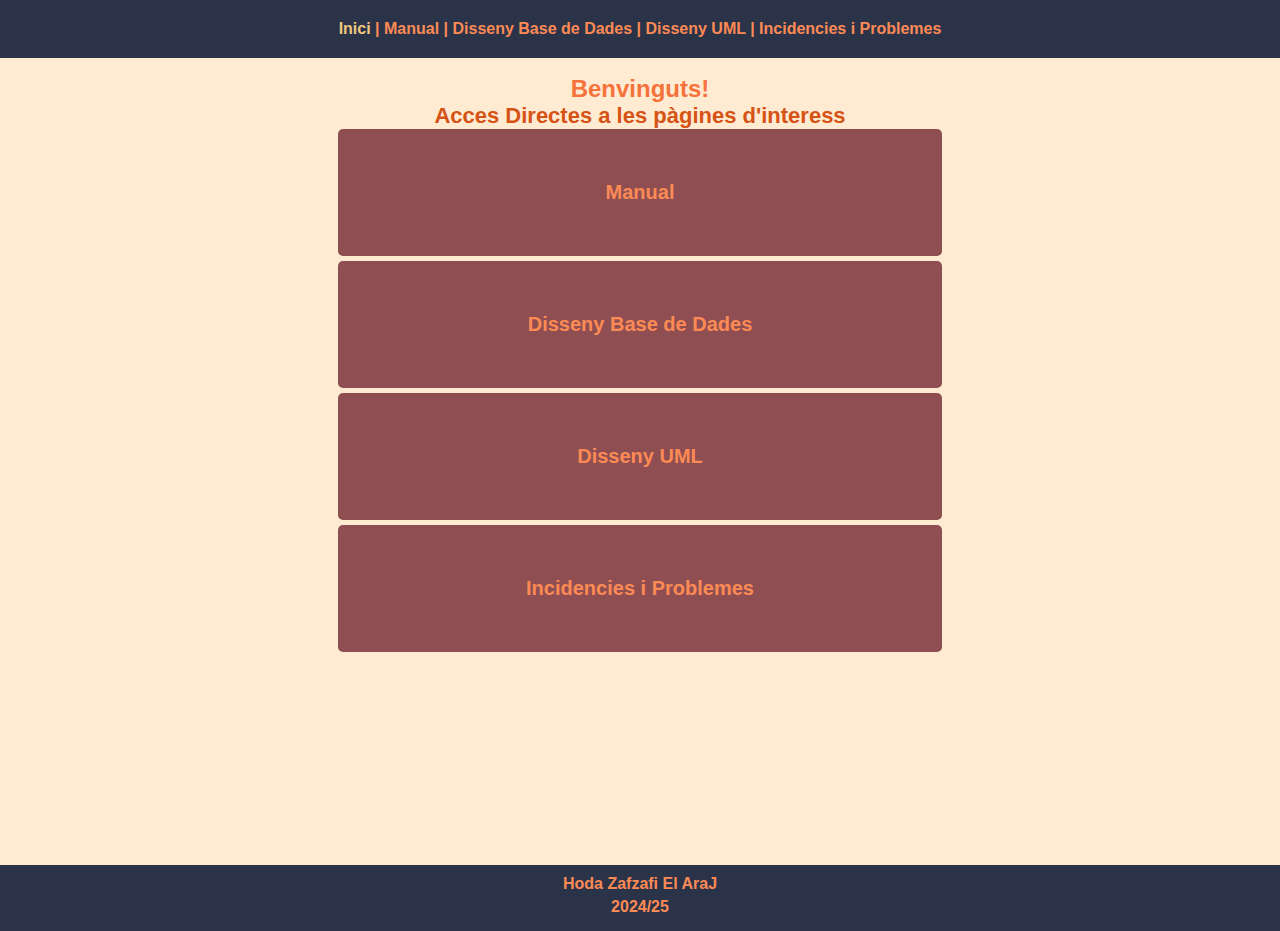
<file: index.html>
<!DOCTYPE html>
<html lang="ca">

<head>
    <link rel="stylesheet" href="estil.css">
    <title>Inici</title>
    <style>
        div.index {
            border-radius: 5px;
            border: 2px solid transparent;
            width: 500px;
            background-color: #8F4E51;
            margin-bottom: 5px;
            padding: 50px;
            text-align: center;
            margin-left: auto;
            margin-right: auto;
            animation: down 1s forwards;
        }

        @keyframes down {
            from {
                transform: scale(1.05);
            }

            to {
                transform: scale(1);
            }
        }

        div.index:hover {
            animation: up 1s forwards;
        }

        @keyframes up {
            from {
                transform: scale(1);
            }

            to {
                transform: scale(1.05);
            }
        }

        a.index:link,
        a.index:visited,
        a.index:active {
            /*Text*/
            font-size: 20px;
            text-decoration: none;
            color: #fc8a55;
            font-weight: bold;
        }
        main{
            height: 85.6vh;
        }
    </style>

</head>

<body>
    <header class="menu">
        <nav>
            <a href="index.html" class="menu" style="color: #f0c87f;">Inici</a>
            <a href="manual.html" class="menu"> | Manual | </a>
            <a href="dissenyBase.html" class="menu">Disseny Base de Dades | </a>
            <a href="uml.html" class="menu">Disseny UML | </a>
            <a href="incedencies.html" class="menu">Incidencies i Problemes</a>
        </nav>
    </header>

    <main>
        <h1 style="text-align: center;">Benvinguts!</h1>
        <article id="indexArt">
            <header>
                <h2 style="text-align: center;">Acces Directes a les pàgines d'interess</h2>
            </header>

            <div class="index">
                <a href="manual.html" class="index">Manual</a>
            </div>

            <div class="index">
                <a href="dissenyBase.html" class="index">Disseny Base de Dades</a>
            </div>

            <div class="index">
                <a href="uml.html" class="index">Disseny UML</a>
            </div>

            <div class="index">
                <a href="incedencies.html" class="index">Incidencies i Problemes</a>
            </div>
        </article>
    </main>

    <footer class="footerFinal">
        <p>Hoda Zafzafi El AraJ</p>
        <p>2024/25</p>
    </footer>
</body>

</html>
</file>
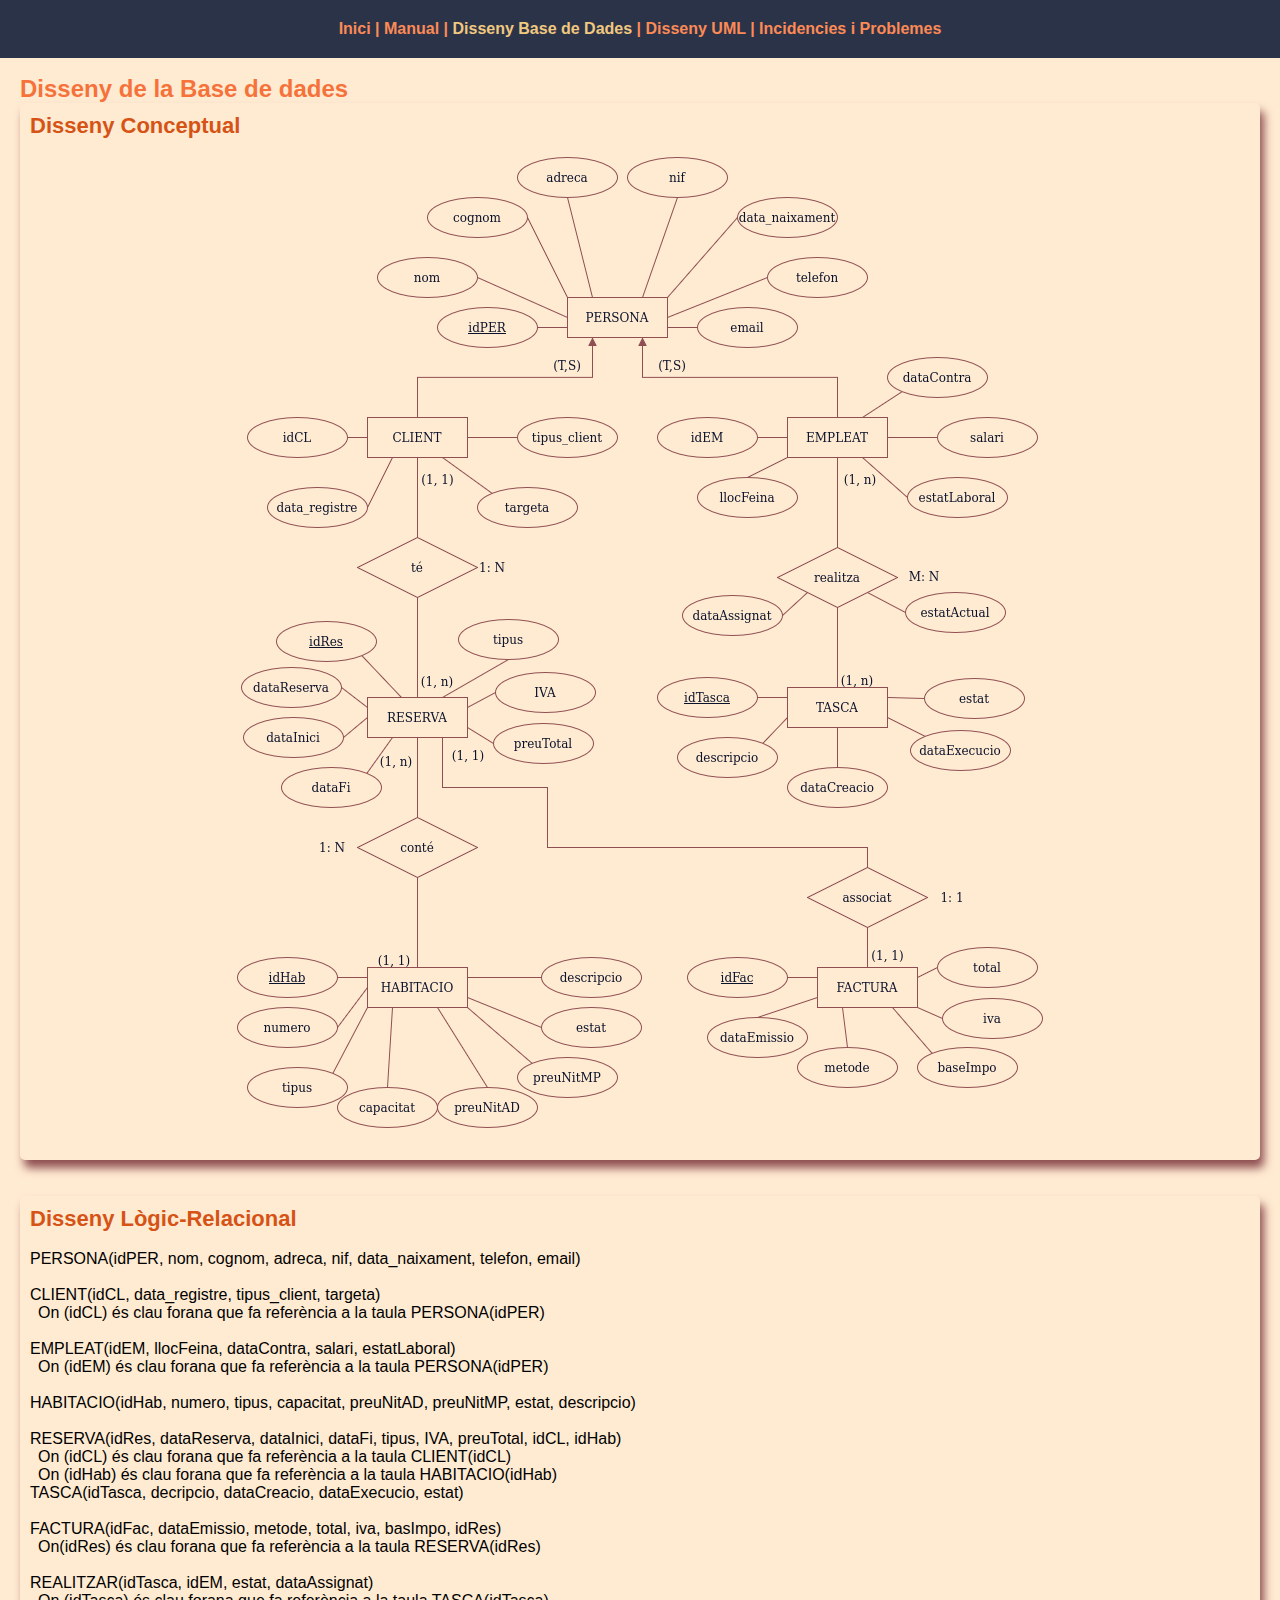
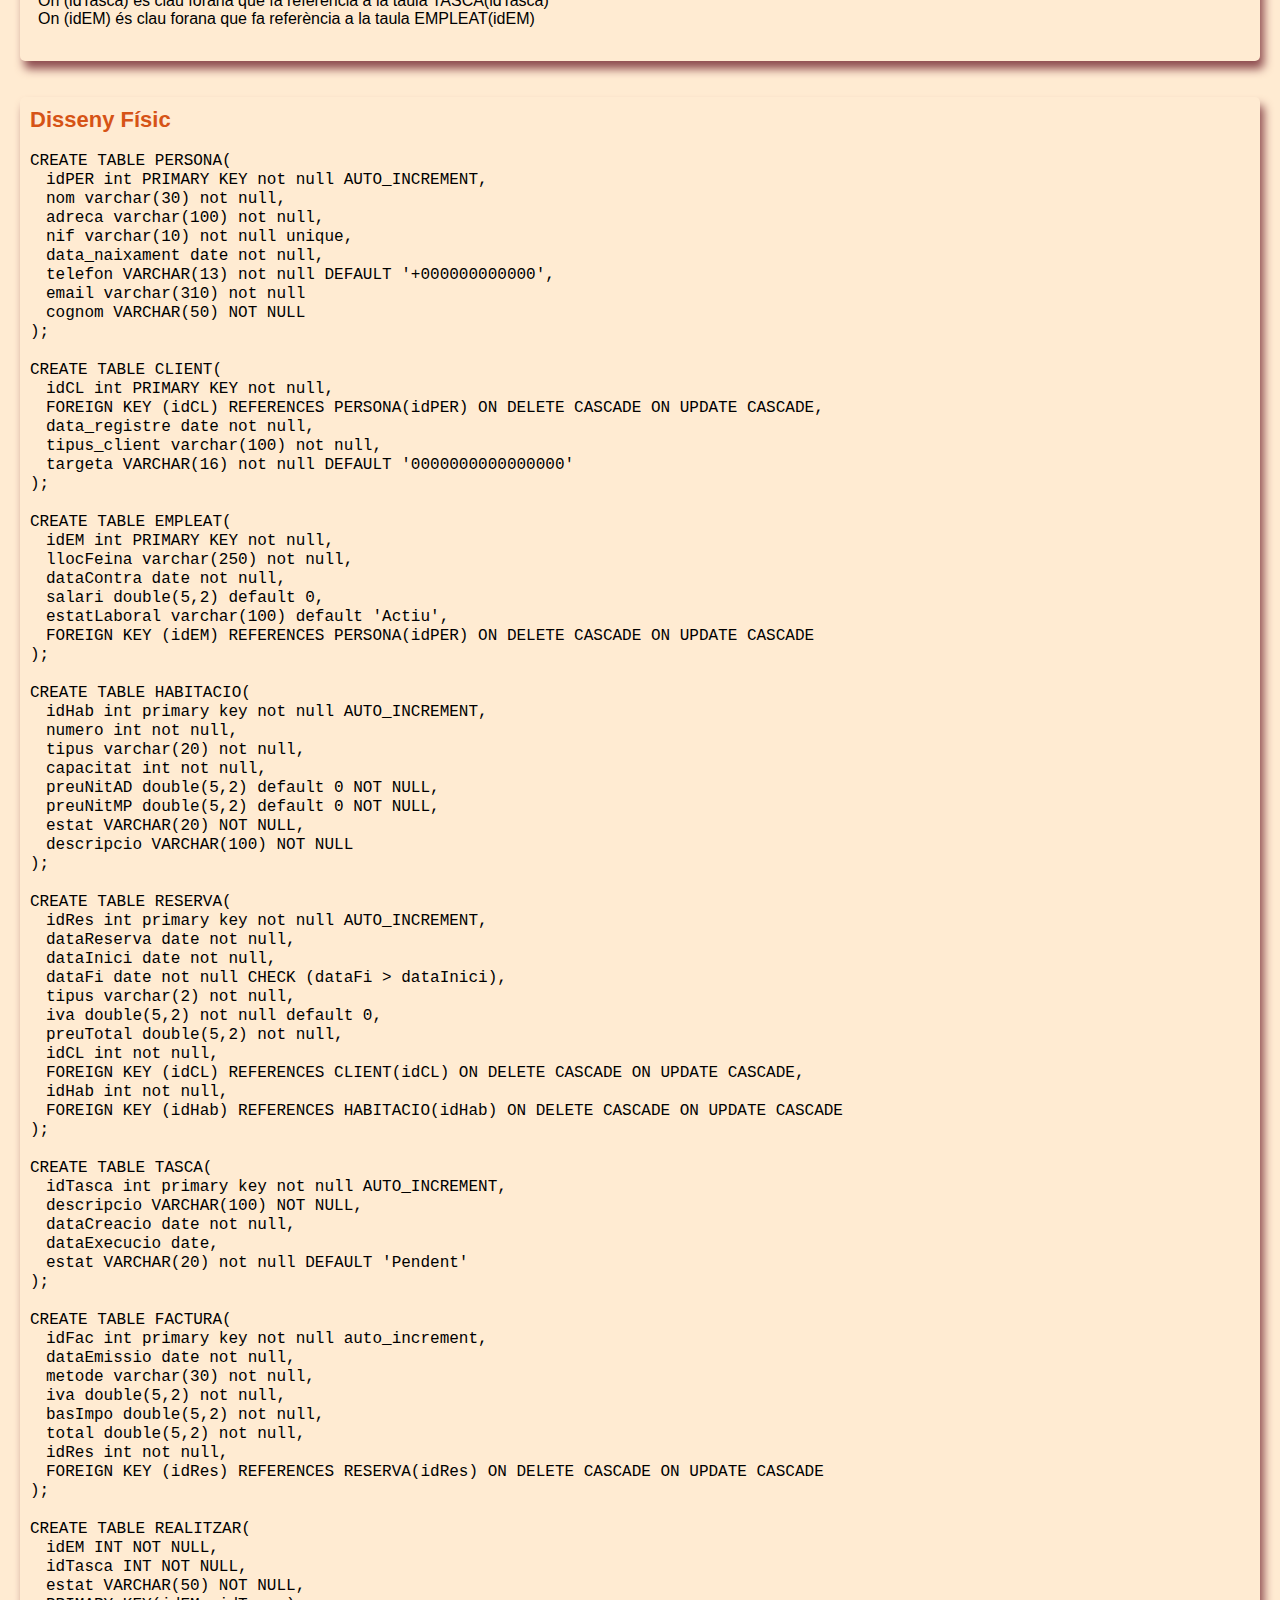
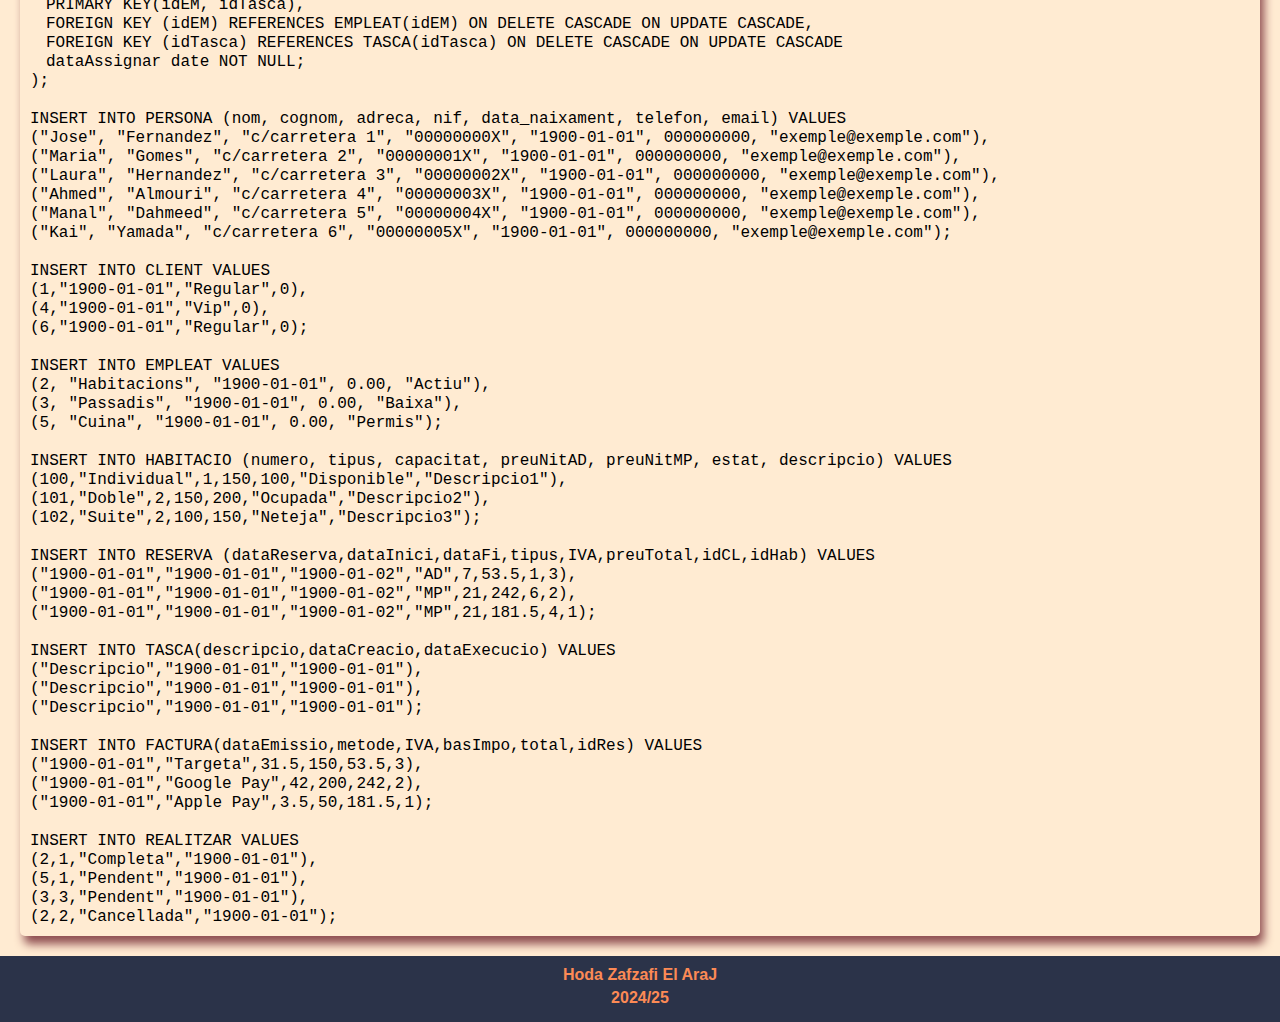
<file: dissenyBase.html>
<!DOCTYPE html>
<html lang="ca">

<head>
    <link rel="stylesheet" href="estil.css">
    <title>Disseny base de dades</title>
</head>

<body>
    <header class="menu">
        <nav>
            <a href="index.html" class="menu">Inici | </a>
            <a href="manual.html" class="menu">Manual | </a>
            <a href="dissenyBase.html" class="menu" style="color: #f0c87f;">Disseny Base de Dades</a>
            <a href="uml.html" class="menu"> | Disseny UML | </a>
            <a href="incedencies.html" class="menu">Incidencies i Problemes</a>
        </nav>
    </header>

    <main>
        <section>
            <header>
                <h1>Disseny de la Base de dades</h1>
            </header>
            <nav>
            </nav>
            <article>
                <header>
                    <h2>Disseny Conceptual</h2>
                </header><br>
                <figure style="text-align: center;">
                    <img src="OBJ/IMG/DC.png" alt="Disseny conceptual" height="971" width="806">
                </figure><br>
            </article><br><br>
            <article>
                <header>
                    <h2>Disseny Lògic-Relacional</h2>
                </header><br>
                <p>
                    PERSONA(idPER, nom, cognom, adreca, nif, data_naixament, telefon, email)<br><br>
                    CLIENT(idCL, data_registre, tipus_client, targeta)<br>
                    &ensp;On (idCL) és clau forana que fa referència a la taula PERSONA(idPER)<br><br>
                    EMPLEAT(idEM, llocFeina, dataContra, salari, estatLaboral)<br>
                    &ensp;On (idEM) és clau forana que fa referència a la taula PERSONA(idPER)<br><br>
                    HABITACIO(idHab, numero, tipus, capacitat, preuNitAD, preuNitMP, estat, descripcio)<br><br>
                    RESERVA(idRes, dataReserva, dataInici, dataFi, tipus, IVA, preuTotal, idCL, idHab)<br>
                    &ensp;On (idCL) és clau forana que fa referència a la taula CLIENT(idCL)<br>
                    &ensp;On (idHab) és clau forana que fa referència a la taula HABITACIO(idHab)<br>
                    TASCA(idTasca, decripcio, dataCreacio, dataExecucio, estat)<br><br>
                    FACTURA(idFac, dataEmissio, metode, total, iva, basImpo, idRes)<br>
                    &ensp;On(idRes) és clau forana que fa referència a la taula RESERVA(idRes)<br><br>
                    REALITZAR(idTasca, idEM, estat, dataAssignat)<br>
                    &ensp;On (idTasca) és clau forana que fa referència a la taula TASCA(idTasca)<br>
                    &ensp;On (idEM) és clau forana que fa referència a la taula EMPLEAT(idEM)
                </p><br>
            </article><br><br>
            <article>
                <header>
                    <h2>Disseny Físic</h2>
                </header><br>
                <code>
                    CREATE TABLE PERSONA(<br>
	                &emsp;idPER int PRIMARY KEY not null AUTO_INCREMENT,<br>
	                &emsp;nom varchar(30) not null,<br>
	                &emsp;adreca varchar(100) not null,<br>
	                &emsp;nif varchar(10) not null unique,<br>
	                &emsp;data_naixament date not null,<br>
	                &emsp;telefon VARCHAR(13) not null DEFAULT '+000000000000',<br>
	                &emsp;email varchar(310) not null<br>
                    &emsp;cognom VARCHAR(50) NOT NULL<br>
                    );<br><br>
                    CREATE TABLE CLIENT(<br>
	                &emsp;idCL int PRIMARY KEY not null,<br>
	                &emsp;FOREIGN KEY (idCL) REFERENCES PERSONA(idPER) ON DELETE CASCADE ON UPDATE CASCADE,<br>
                    &emsp;data_registre date not null,<br>
	                &emsp;tipus_client varchar(100) not null,<br>
	                &emsp;targeta VARCHAR(16) not null DEFAULT '0000000000000000'<br>
                    );<br><br>
                    CREATE TABLE EMPLEAT(<br>
                    &emsp;idEM int PRIMARY KEY not null,<br>
                    &emsp;llocFeina varchar(250) not null,<br>
                    &emsp;dataContra date not null,<br>
                    &emsp;salari double(5,2) default 0,<br>
                    &emsp;estatLaboral varchar(100) default 'Actiu',<br>
                    &emsp;FOREIGN KEY (idEM) REFERENCES PERSONA(idPER) ON DELETE CASCADE ON UPDATE CASCADE<br>
                    );<br><br>
                    CREATE TABLE HABITACIO(<br>
                    &emsp;idHab int primary key not null AUTO_INCREMENT,<br>
                    &emsp;numero int not null,<br>
                    &emsp;tipus varchar(20) not null,<br>
                    &emsp;capacitat int not null,<br>
                    &emsp;preuNitAD double(5,2) default 0 NOT NULL,<br>
                    &emsp;preuNitMP double(5,2) default 0 NOT NULL,<br>
                    &emsp;estat VARCHAR(20) NOT NULL,<br>
                    &emsp;descripcio VARCHAR(100) NOT NULL<br>
                    );<br><br>
                    CREATE TABLE RESERVA(<br>
                    &emsp;idRes int primary key not null AUTO_INCREMENT,<br>
                    &emsp;dataReserva date not null,<br>
                    &emsp;dataInici date not null,<br>
                    &emsp;dataFi date not null CHECK (dataFi > dataInici),<br>
                    &emsp;tipus varchar(2) not null,<br>
                    &emsp;iva double(5,2) not null default 0,<br>
                    &emsp;preuTotal double(5,2) not null,<br>
                    &emsp;idCL int not null,<br>
                    &emsp;FOREIGN KEY (idCL) REFERENCES CLIENT(idCL) ON DELETE CASCADE ON UPDATE CASCADE,<br>
                    &emsp;idHab int not null,<br>
                    &emsp;FOREIGN KEY (idHab) REFERENCES HABITACIO(idHab) ON DELETE CASCADE ON UPDATE CASCADE<br>
                    );<br><br>
                    CREATE TABLE TASCA(<br>
                    &emsp;idTasca int primary key not null AUTO_INCREMENT,<br>
                    &emsp;descripcio VARCHAR(100) NOT NULL,<br>
                    &emsp;dataCreacio date not null,<br>
                    &emsp;dataExecucio date,<br>
                    &emsp;estat VARCHAR(20) not null DEFAULT 'Pendent'<br>
                    );<br><br>
                    CREATE TABLE FACTURA(<br>
                    &emsp;idFac int primary key not null auto_increment,<br>
                    &emsp;dataEmissio date not null,<br>
                    &emsp;metode varchar(30) not null,<br>
                    &emsp;iva double(5,2) not null,<br>
                    &emsp;basImpo double(5,2) not null,<br>
                    &emsp;total double(5,2) not null,<br>
                    &emsp;idRes int not null,<br>
                    &emsp;FOREIGN KEY (idRes) REFERENCES RESERVA(idRes) ON DELETE CASCADE ON UPDATE CASCADE<br>
                    );<br><br>
                    CREATE TABLE REALITZAR(<br>
                    &emsp;idEM INT NOT NULL,<br>
                    &emsp;idTasca INT NOT NULL,<br>
                    &emsp;estat VARCHAR(50) NOT NULL,<br>
                    &emsp;PRIMARY KEY(idEM, idTasca),<br>
                    &emsp;FOREIGN KEY (idEM) REFERENCES EMPLEAT(idEM) ON DELETE CASCADE ON UPDATE CASCADE,<br>
                    &emsp;FOREIGN KEY (idTasca) REFERENCES TASCA(idTasca) ON DELETE CASCADE ON UPDATE CASCADE<br>
                    &emsp;dataAssignar date NOT NULL;<br>
                    );<br><br>
                    INSERT INTO PERSONA (nom, cognom, adreca, nif, data_naixament, telefon, email) VALUES<br>
                    ("Jose", "Fernandez", "c/carretera 1", "00000000X", "1900-01-01", 000000000, "exemple@exemple.com"),<br>
                    ("Maria", "Gomes", "c/carretera 2", "00000001X", "1900-01-01", 000000000, "exemple@exemple.com"),<br>
                    ("Laura", "Hernandez", "c/carretera 3", "00000002X", "1900-01-01", 000000000, "exemple@exemple.com"),<br>
                    ("Ahmed", "Almouri", "c/carretera 4", "00000003X", "1900-01-01", 000000000, "exemple@exemple.com"),<br>
                    ("Manal", "Dahmeed", "c/carretera 5", "00000004X", "1900-01-01", 000000000, "exemple@exemple.com"),<br>
                    ("Kai", "Yamada", "c/carretera 6", "00000005X", "1900-01-01", 000000000, "exemple@exemple.com");<br><br>
                    INSERT INTO CLIENT VALUES<br>
                    (1,"1900-01-01","Regular",0),<br>
                    (4,"1900-01-01","Vip",0),<br>
                    (6,"1900-01-01","Regular",0);<br><br>
                    INSERT INTO EMPLEAT VALUES<br>
                    (2, "Habitacions", "1900-01-01",	0.00,	"Actiu"),<br>
                    (3, "Passadis", "1900-01-01", 0.00, "Baixa"),<br>
                    (5, "Cuina", "1900-01-01", 0.00, "Permis");<br><br>
                    INSERT INTO HABITACIO (numero, tipus, capacitat, preuNitAD, preuNitMP, estat, descripcio) VALUES<br>
                    (100,"Individual",1,150,100,"Disponible","Descripcio1"),<br>
                    (101,"Doble",2,150,200,"Ocupada","Descripcio2"),<br>
                    (102,"Suite",2,100,150,"Neteja","Descripcio3");<br><br>
                    INSERT INTO RESERVA (dataReserva,dataInici,dataFi,tipus,IVA,preuTotal,idCL,idHab) VALUES<br>
                    ("1900-01-01","1900-01-01","1900-01-02","AD",7,53.5,1,3),<br>
                    ("1900-01-01","1900-01-01","1900-01-02","MP",21,242,6,2),<br>
                    ("1900-01-01","1900-01-01","1900-01-02","MP",21,181.5,4,1);<br><br>
                    INSERT INTO TASCA(descripcio,dataCreacio,dataExecucio) VALUES<br>
                    ("Descripcio","1900-01-01","1900-01-01"),<br>
                    ("Descripcio","1900-01-01","1900-01-01"),<br>
                    ("Descripcio","1900-01-01","1900-01-01");<br><br>
                    INSERT INTO FACTURA(dataEmissio,metode,IVA,basImpo,total,idRes) VALUES<br>
                    ("1900-01-01","Targeta",31.5,150,53.5,3),<br>
                    ("1900-01-01","Google Pay",42,200,242,2),<br>
                    ("1900-01-01","Apple Pay",3.5,50,181.5,1);<br><br>
                    INSERT INTO REALITZAR VALUES<br>
                    (2,1,"Completa","1900-01-01"),<br>
                    (5,1,"Pendent","1900-01-01"),<br>
                    (3,3,"Pendent","1900-01-01"),<br>
                    (2,2,"Cancellada","1900-01-01");
                </code><br>
            </article>
        </section>
    </main>

    <footer class="footerFinal">
        <p>Hoda Zafzafi El AraJ</p>
        <p>2024/25</p>
    </footer>
</body>

</html>
</file>
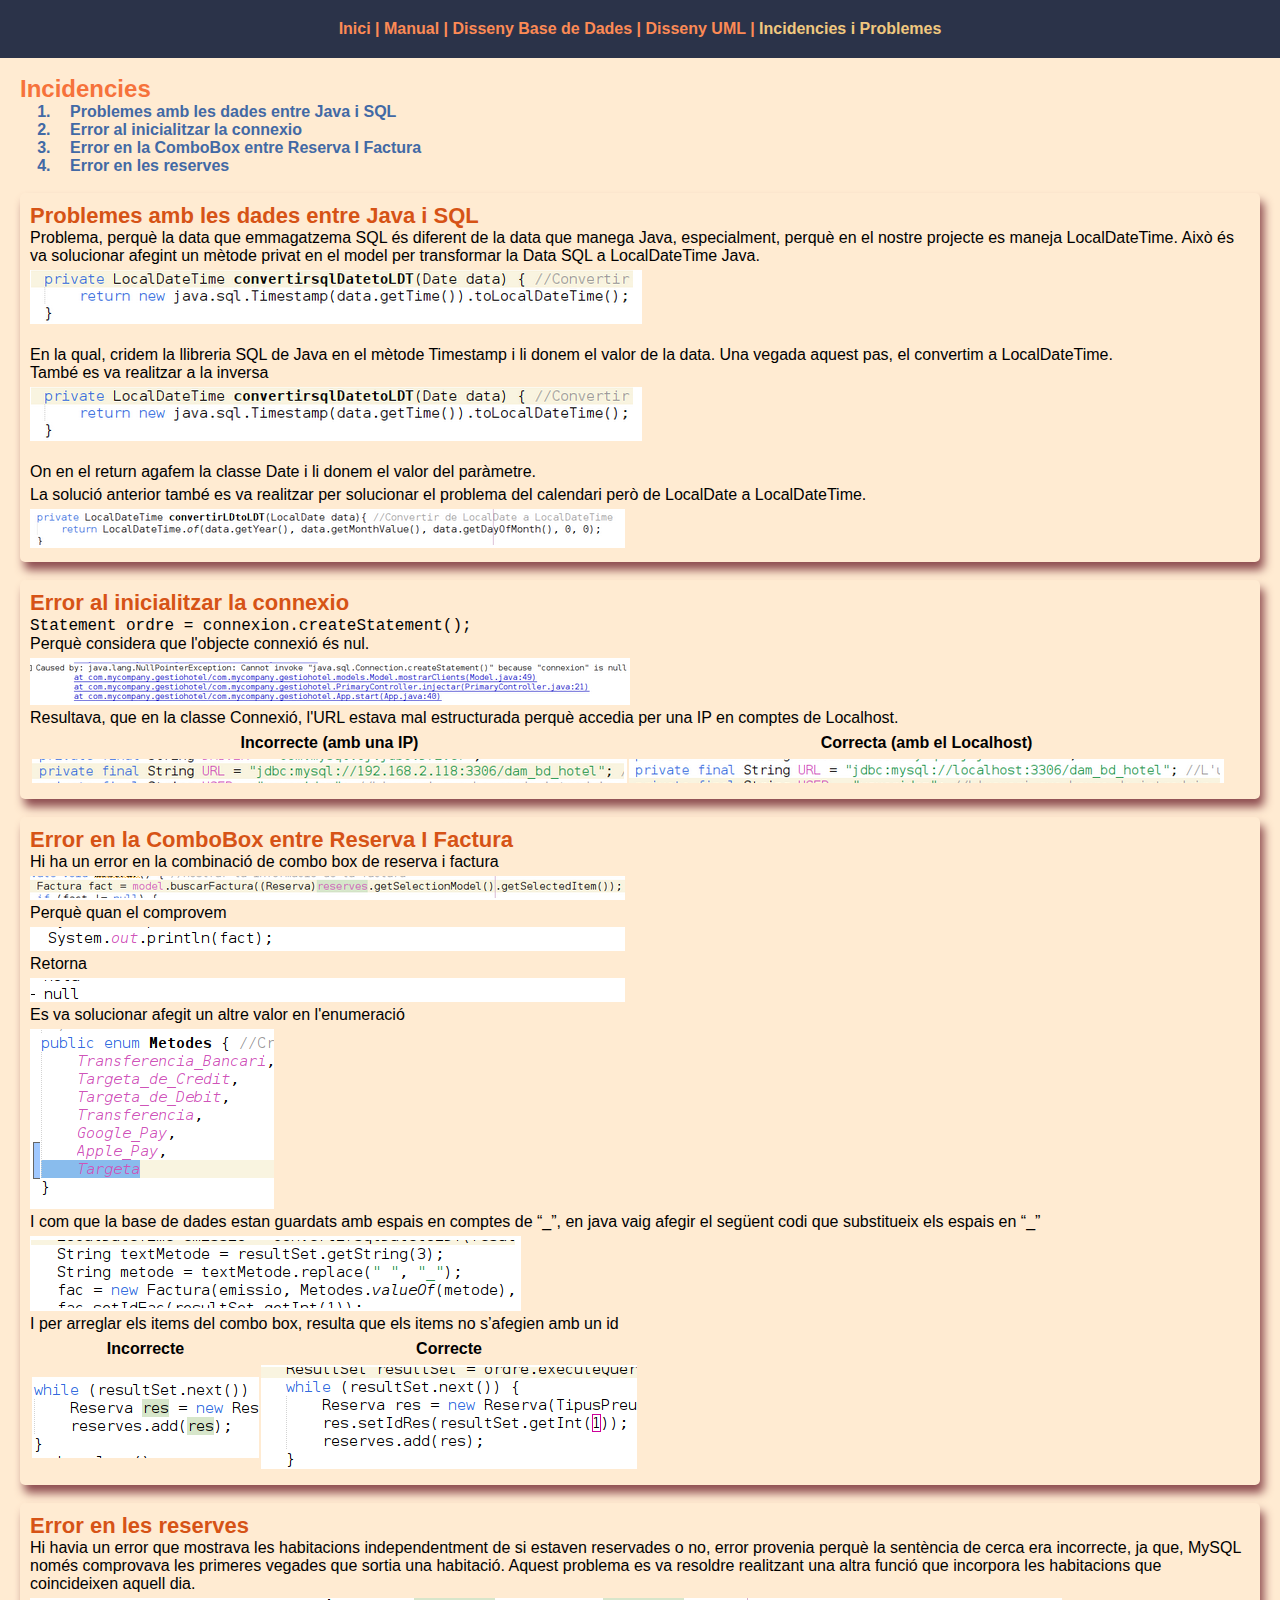
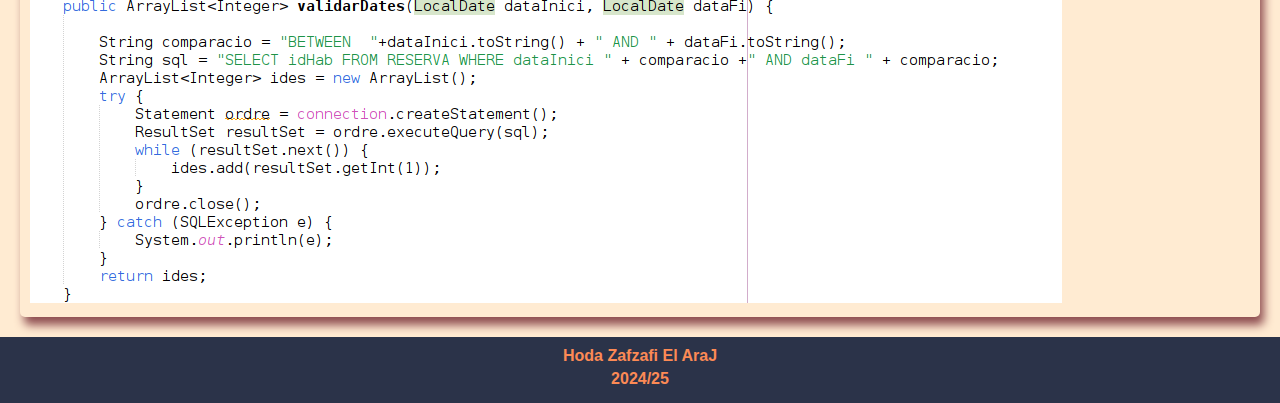
<file: incedencies.html>
<!DOCTYPE html>
<html lang="ca">

<head>
    <link rel="stylesheet" href="estil.css">
    <title>Incidencies i Problemes</title>
</head>

<body>
    <header class="menu">
        <nav>
            <a href="index.html" class="menu">Inici | </a>
            <a href="manual.html" class="menu">Manual | </a>
            <a href="dissenyBase.html" class="menu">Disseny Base de Dades | </a>
            <a href="uml.html" class="menu">Disseny UML | </a>
            <a href="incedencies.html" class="menu" style="color: #f0c87f;">Incidencies i Problemes</a>
        </nav>
    </header>
    <main>
        <section>
            <header>
                <h1>Incidencies</h1>
            </header>
            <nav>
                <ol class="navegador">
                    <li class="navegador">
                        <a href="#dadesJava" class="navegador">Problemes amb les dades entre Java i SQL</a>
                    </li>
                    <li class="navegador">
                        <a href="#errorConexio" class="navegador">Error al inicialitzar la connexio</a>
                    </li>
                    <li class="navegador">
                        <a href="#errorReserva" class="navegador">Error en la ComboBox entre Reserva I Factura</a>
                    </li>
                    <li class="navegador">
                        <a href="#errorDates" class="navegador">Error en les reserves</a>
                    </li>
                </ol>
            </nav><br>
            <article>
                <header id="dadesJava">
                    <h2>Problemes amb les dades entre Java i SQL</h2>
                </header>
                <p>Problema, perquè la data que emmagatzema SQL és diferent de la data que manega Java, especialment,
                    perquè en el nostre projecte es maneja LocalDateTime. Això és va solucionar afegint un mètode privat
                    en el model per transformar la Data SQL a LocalDateTime Java.</p>
                <img src="OBJ/IMG/sqlLDT.png" alt="tranformador"> <br><br>
                <p>En la qual, cridem la llibreria SQL de Java en el mètode Timestamp i li donem el valor de la data.
                    Una vegada aquest pas, el convertim a LocalDateTime.<br>També es va realitzar a la inversa</p>
                <img src="OBJ/IMG/sqlLDT.png" alt="tranformador"> <br><br>
                <p>On en el return agafem la classe Date i li donem el valor del paràmetre.</p>
                <p>La solució anterior també es va realitzar per solucionar el problema del calendari però de LocalDate
                    a LocalDateTime.</p>
                <img src="OBJ/IMG/LDLDT.png" alt="tranformador">
            </article><br>
            <article>
                <header id="errorConexio">
                    <h2>Error al inicialitzar la connexio</h2>
                </header>
                <code>
                    Statement ordre = connexion.createStatement();
                </code>
                <p>
                    Perquè considera que l'objecte connexió és nul.
                </p>
                <img src="OBJ/IMG/errorNull.png" alt="error null">
                <p>
                    Resultava, que en la classe Connexió, l'URL estava mal estructurada perquè accedia per una IP en
                    comptes de Localhost.
                </p>
                <table>
                    <tr>
                        <th>
                            <p>
                                Incorrecte (amb una IP)
                            </p>
                        </th>
                        <th>
                            <p>
                                Correcta (amb el Localhost)
                            </p>
                        </th>
                    </tr>
                    <tr>
                        <td>
                            <img src="OBJ/IMG/errorIP.png" alt="Error IP">
                        </td>
                        <td>
                            <img src="OBJ/IMG/correcteLocal.png" alt="Correcte local">
                        </td>
                    </tr>
                </table>
            </article><br>
            <article>
                <header id="errorReserva">
                    <h2>Error en la ComboBox entre Reserva I Factura</h2>
                </header>
                <p>
                    Hi ha un error en la combinació de combo box de reserva i factura
                </p>
                <img src="OBJ/IMG/factura.png" alt="Factura">
                <p>
                    Perquè quan el comprovem
                </p>
                <img src="OBJ/IMG/soutfactura.png" ALT="sout">
                <p>
                    Retorna
                </p>
                <img src="OBJ/IMG/null.png" alt="null">
                <p>
                    Es va solucionar afegit un altre valor en l'enumeració
                </p>
                <img src="OBJ/IMG/enumeracio.png" alt="enumeracio">

                <p>
                    I com que la base de dades estan guardats amb espais en comptes de “_”, en java vaig afegir el
                    següent codi que substitueix els espais en “_”
                </p>
                <img src="OBJ/IMG/remplace.png" alt="remplace">
                <p>
                    I per arreglar els items del combo box, resulta que els items no s’afegien amb un id
                </p>
                <table>
                    <tr>
                        <th>
                            <p>Incorrecte</p>
                        </th>
                        <th>
                            <p>Correcte</p>
                        </th>
                    </tr>
                    <tr>
                        <td>
                            <img src="OBJ/IMG/getReserva.png" alt="Reserva sense id">
                        </td>
                        <td>
                            <img src="OBJ/IMG/getIdReserva.png" alt="get id">
                        </td>
                    </tr>
                </table>
            </article><br>
            <article>
                <header id="errorDates">
                    <h2>Error en les reserves</h2>
                </header>
                <p>
                    Hi havia un error que mostrava les habitacions independentment de si estaven reservades o no, error
                    provenia perquè la sentència de cerca era incorrecte, ja que, MySQL només comprovava les primeres
                    vegades que sortia una habitació. Aquest problema es va resoldre realitzant una altra funció que
                    incorpora les habitacions que coincideixen aquell dia.
                </p>
                <img src="OBJ/IMG/nouFuncio.png" alt="nova funcio">
            </article>
        </section>
    </main>

    <footer class="footerFinal">
        <p>Hoda Zafzafi El AraJ</p>
        <p>2024/25</p>
    </footer>
</body>

</html>
</file>
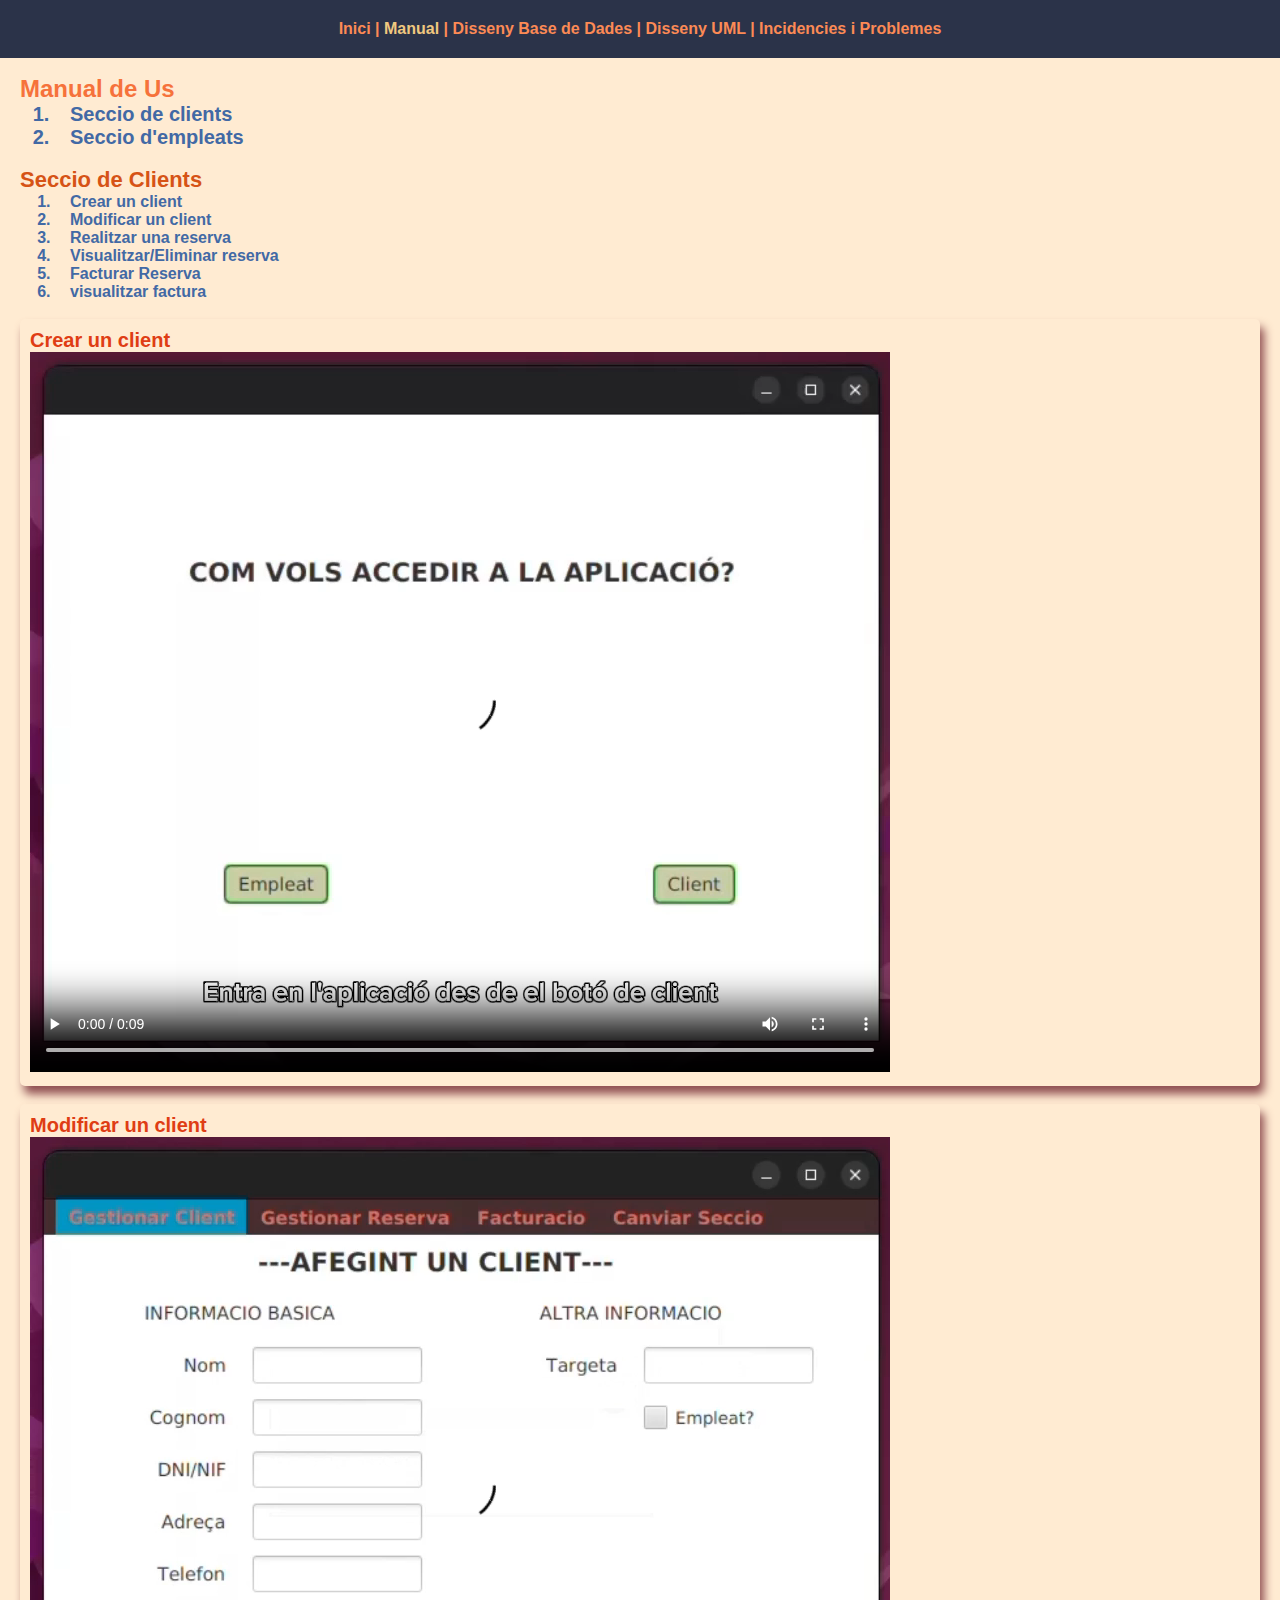
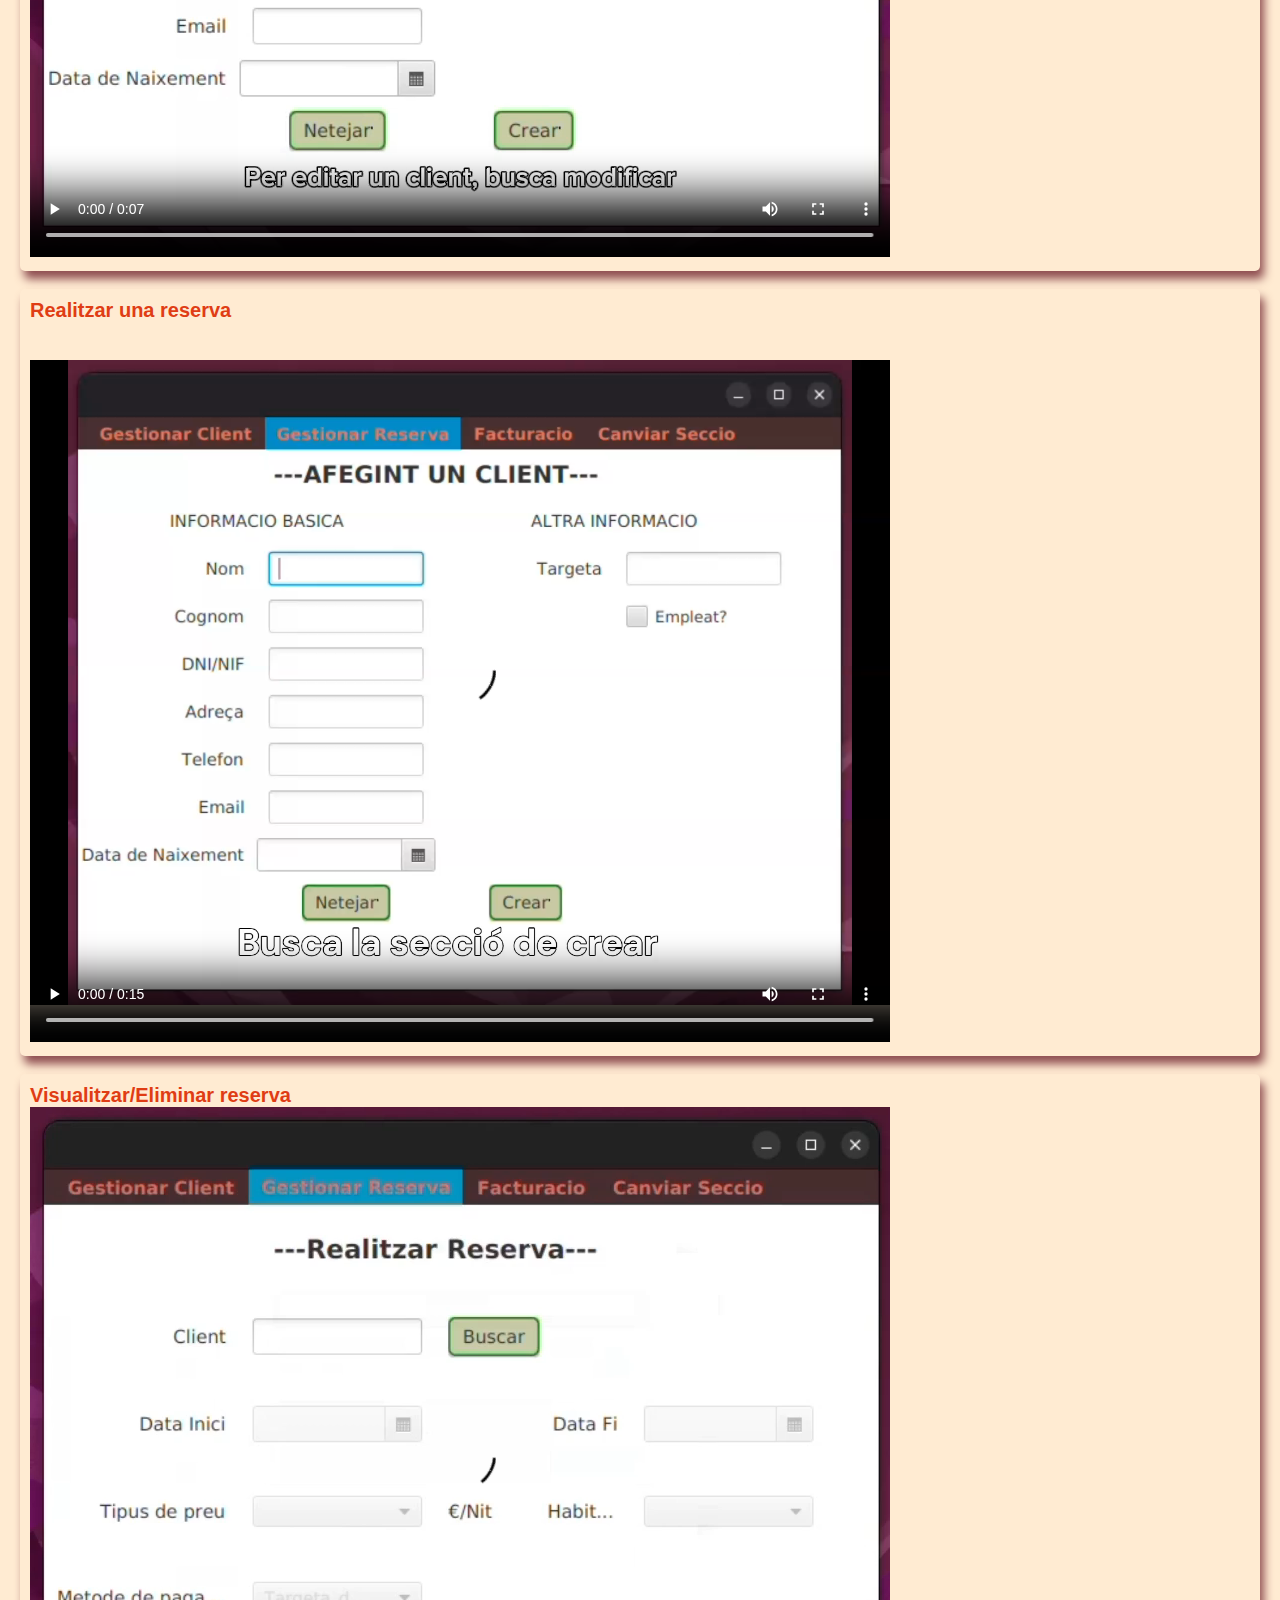
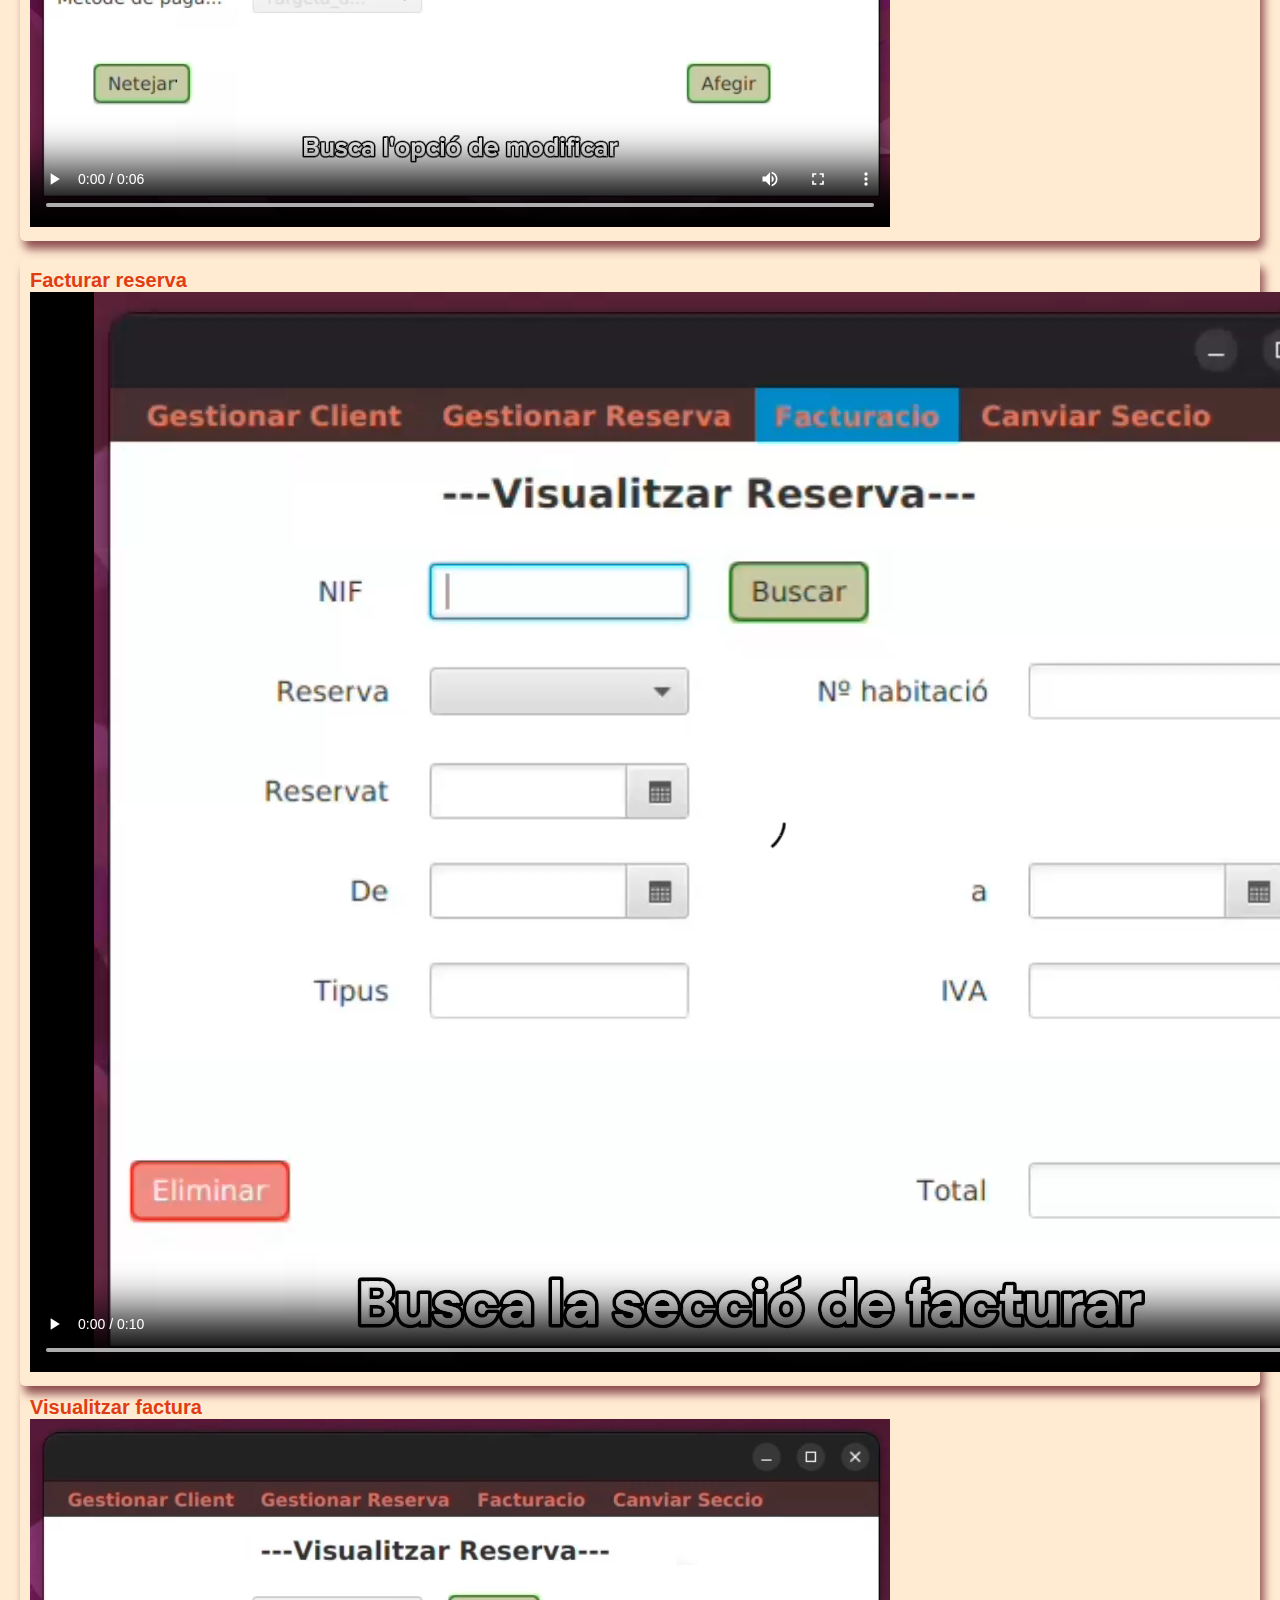
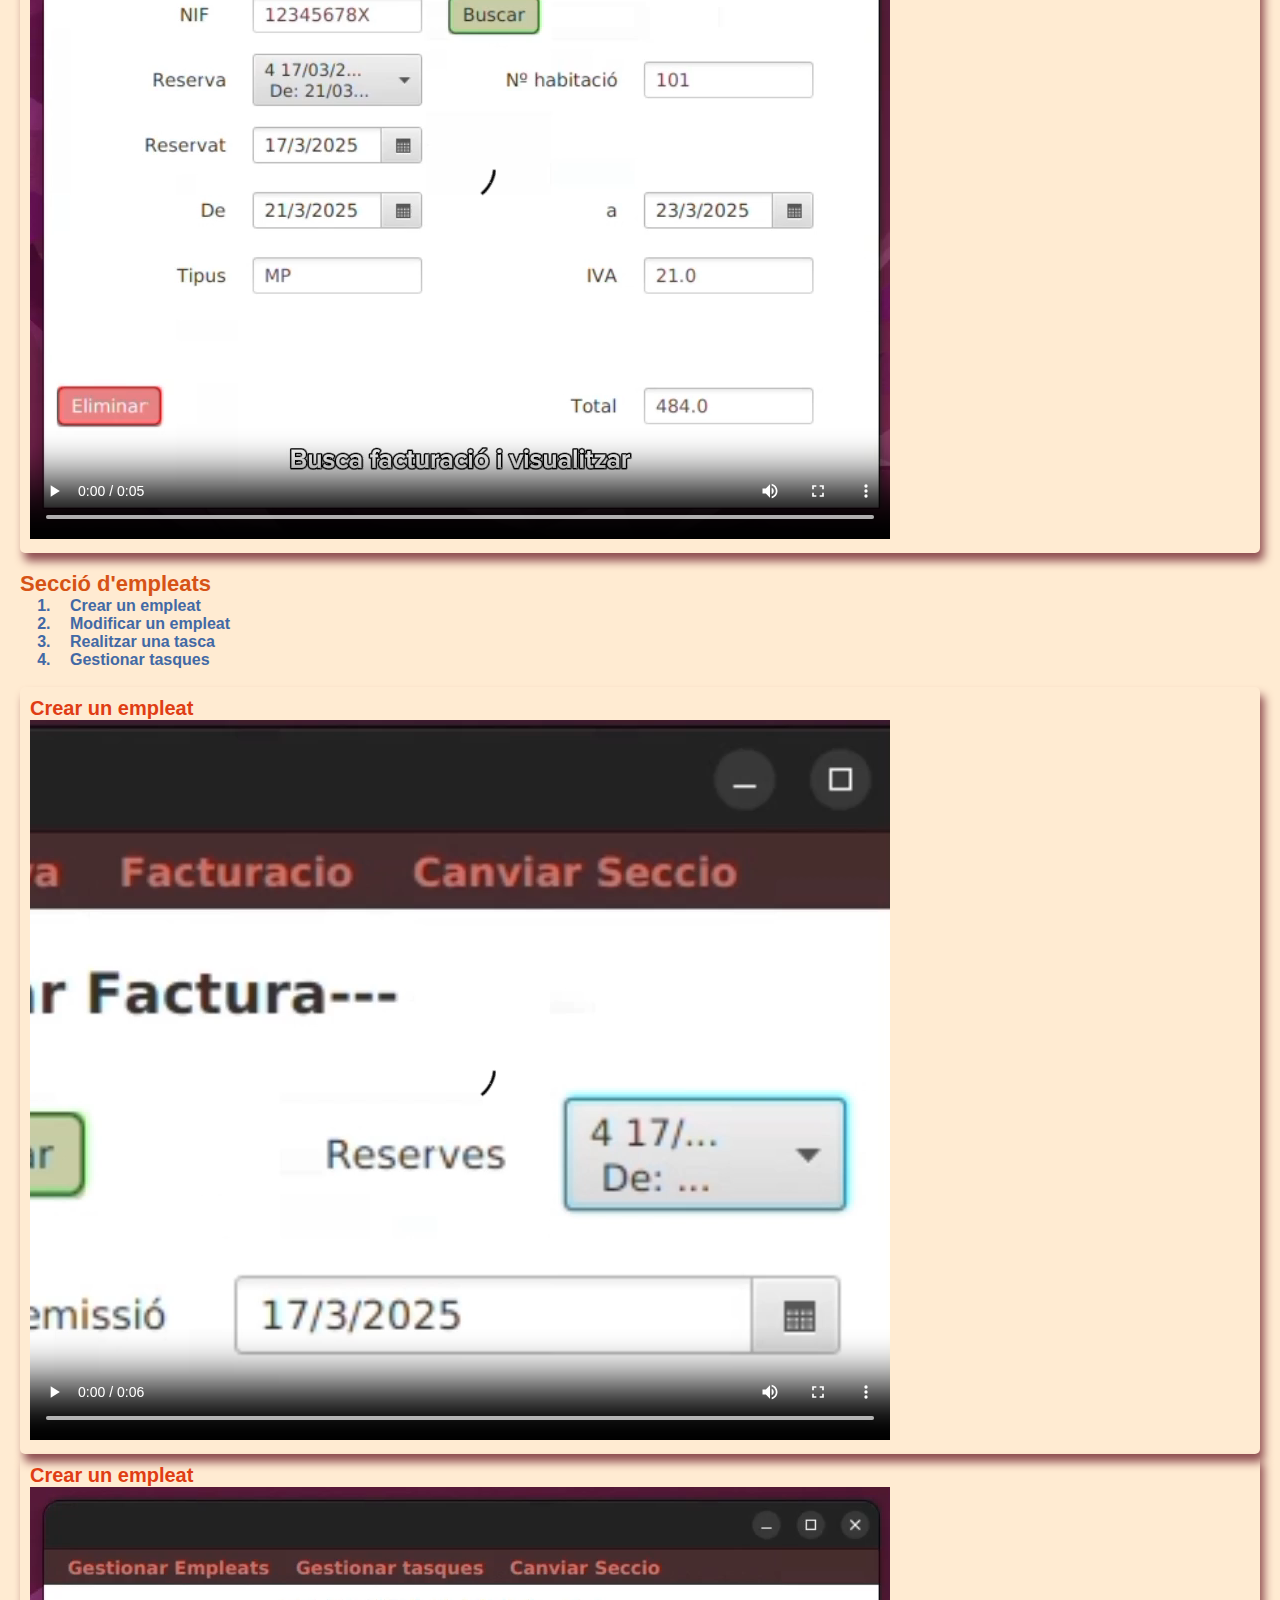
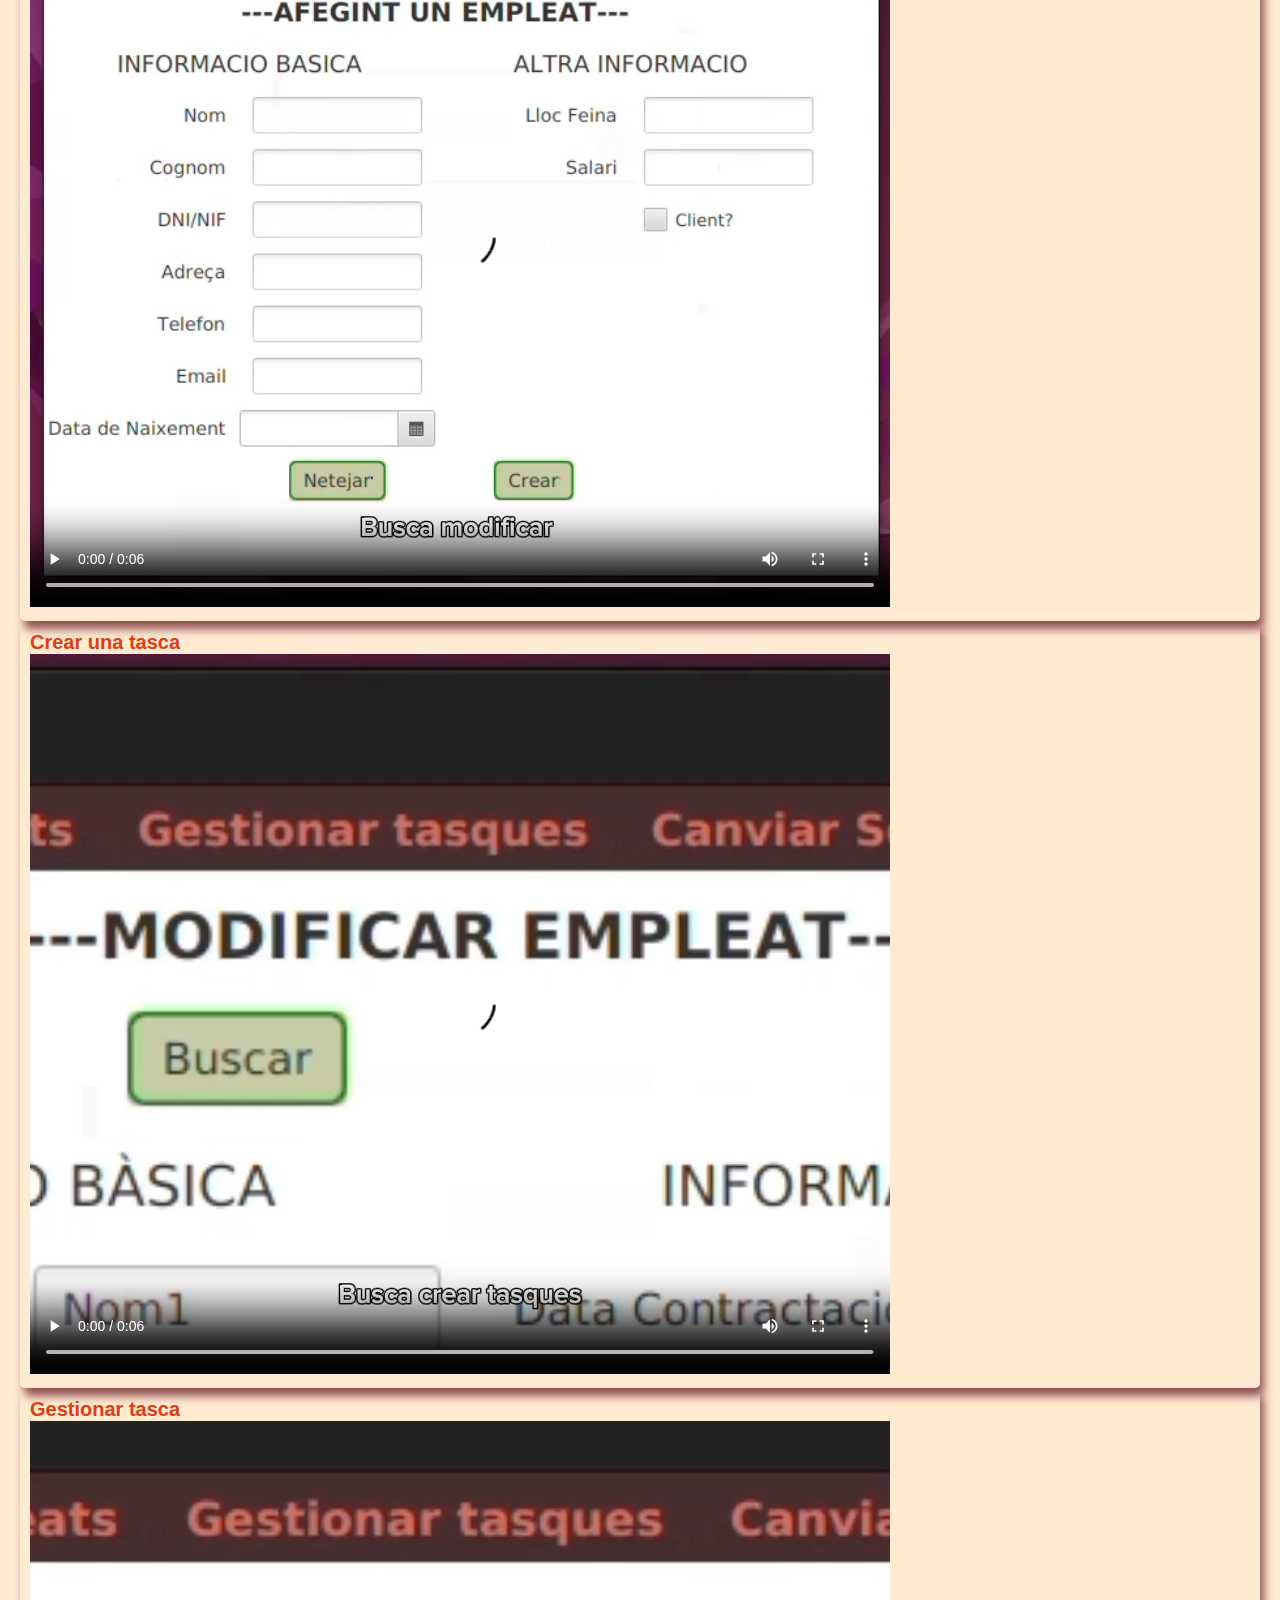
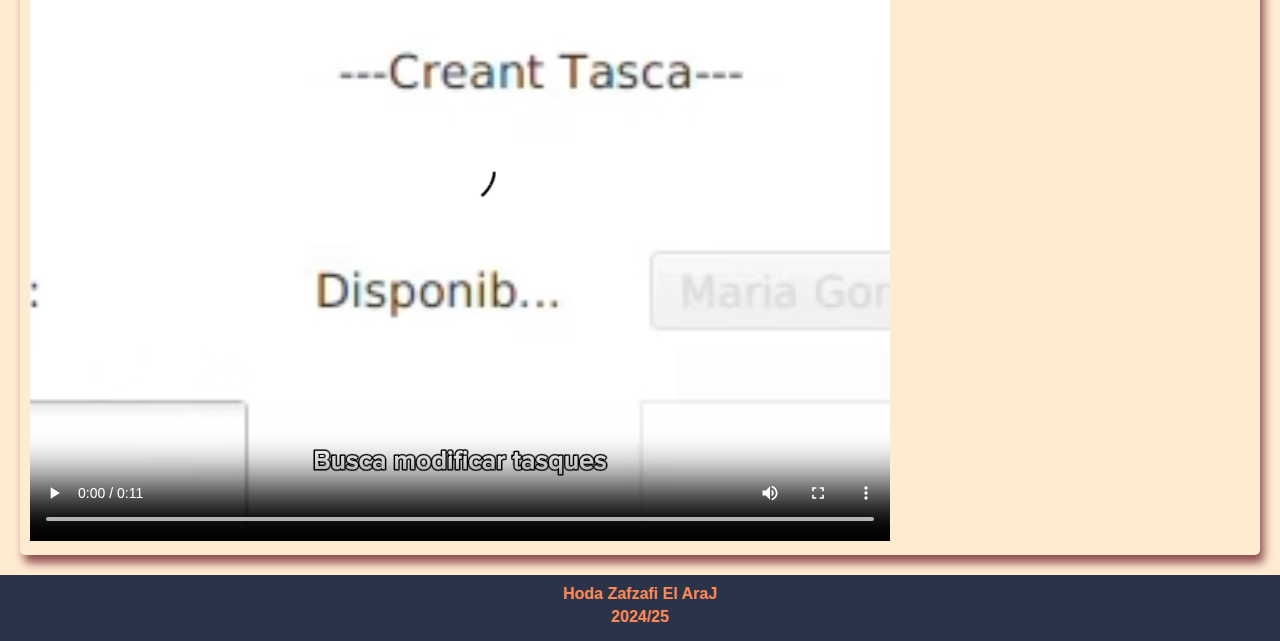
<file: manual.html>
<!DOCTYPE html>
<html lang="ca">

<head>
    <link rel="stylesheet" href="estil.css">
    <title>Manual</title>

    <style>
        a.navBig:link,
        a.navBig:visited,
        a.navBig:active,
        li.navBig {
            color: #4269a5;
            font-weight: bold;
            font-size: 20px;
            text-decoration: none;
            margin-left: 15px;
        }

        a.navBig:hover,
        li.navBig:hover {
            color: #253591;
        }
    </style>
</head>

<body>
    <header class="menu">
        <nav>
            <a href="index.html" class="menu">Inici | </a>
            <a href="manual.html" class="menu" style="color: #f0c87f;">Manual</a>
            <a href="dissenyBase.html" class="menu"> | Disseny Base de Dades | </a>
            <a href="uml.html" class="menu">Disseny UML | </a>
            <a href="incedencies.html" class="menu">Incidencies i Problemes</a>
        </nav>
    </header>

    <main>
        <header>
            <h1>Manual de Us</h1>
        </header>
        <nav>
            <ol>
                <li class="navBig"><a href="#seccioClient" class="navBig">Seccio de clients</a></li>
                <li class="navBig"><a href="#seccioEmpleats" class="navBig">Seccio d'empleats</a></li>
            </ol>
        </nav>
        <br>
        <section id="seccioClient">
            <header>
                <h2>Seccio de Clients</h2>
            </header>
            <nav>
                <ol>
                    <li class="navegador"><a href="#crearClient" class="navegador">Crear un client</a></li>
                    <li class="navegador"><a href="#modifcarClient" class="navegador">Modificar un client</a></li>
                    <li class="navegador"><a href="#crearReserva" class="navegador">Realitzar una reserva</a></li>
                    <li class="navegador"><a href="#visualitzarReserva"
                            class="navegador">Visualitzar/Eliminar reserva</a></li>
                    <li class="navegador"><a href="#facturarReserva" class="navegador"></a>Facturar Reserva</li>
                    <li class="navegador"><a href="#visualitzarFacturacio" class="navegador">visualitzar factura</a>
                    </li>
                </ol>
            </nav>
            <br>
            <article>
                <header>
                    <h3 id="crearClinet">Crear un client</h3>
                </header>
                <video controls>
                    <source src="OBJ/VIDEO/crearClient.mp4" type="video/mp4">
                    El teu navegador no accepta videos
                </video>
            </article>
            <br>
            <article>
                <header>
                    <h3 id="modificarClient">Modificar un client</h3>
                </header>
                <video controls>
                    <source src="OBJ/VIDEO/modificarClient.mp4" type="video/mp4">
                    El teu navegador no accepta videos
                </video>
            </article>
            <br>
            <article>
                <header>
                    <h3 id="crearReserva">Realitzar una reserva</h3>
                </header>
                <video controls height="720" width="860">
                    <source src="OBJ/VIDEO/crearReserva.mp4" type="video/mp4">
                    El teu navegador no accepta videos
                </video>
            </article>
            <br>
            <article>
                <header>
                    <h3 id="visualitzarReserva">Visualitzar/Eliminar reserva</h3>
                </header>
                <video controls>
                    <source src="OBJ/VIDEO/visualitarReserva.mp4" type="video/mp4">
                    El teu navegador no accepta videos
                </video>
            </article>
            <br>
            <article id="facturarReserva">
                <header>
                    <h3>Facturar reserva</h3>
                </header>
                <video controls>
                    <source src="OBJ/VIDEO/facturarReserva.mp4" type="video/mp4">
                    El teu navegador no accepta videos
                </video>
            </article>

            <article>
                <header>
                    <h3 id="visualitzarFacturacio">Visualitzar factura</h3>
                </header>
                <video controls>
                    <source src="OBJ/VIDEO/visualitzarFactura.mp4" type="video/mp4">
                    El teu navegador no accepta videos
                </video>
            </article>
        </section><br>
        <section id="seccioEmpleats">
            <header>
                <h2>
                    Secció d'empleats
                </h2>
            </header>
            <nav>
                <ol>
                    <li class="navegador"><a href="#crearEmpleat" class="navegador">Crear un empleat</a></li>
                    <li class="navegador"><a href="#modificarEmpleat" class="navegador">Modificar un empleat</a></li>
                    <li class="navegador"><a href="#crearTasca" class="navegador">Realitzar una tasca</a></li>
                    <li class="navegador"><a href="#modificarTasca" class="navegador">Gestionar tasques</a></li>
                    </li>
                </ol>
            </nav> <br>
            <article>
                <header>
                    <h3 id="crearEmpleat">Crear un empleat</h3>
                </header>
                <video controls>
                    <source src="OBJ/VIDEO/crearEmpleat.mp4" type="video/mp4">
                    El teu navegador no accepta videos
                </video>
            </article>
            <article>
                <header>
                    <h3 id="modificarEmpleat">Crear un empleat</h3>
                </header>
                <video controls>
                    <source src="OBJ/VIDEO/modificarEmpleat.mp4" type="video/mp4">
                    El teu navegador no accepta videos
                </video>
            </article>
            <article>
                <header>
                    <h3 id="crearTasca">Crear una tasca</h3>
                </header>
                <video controls>
                    <source src="OBJ/VIDEO/crearTasca.mp4" type="video/mp4">
                    El teu navegador no accepta videos
                </video>
            </article>
            <article>
                <header>
                    <h3 id="modificarTasca">Gestionar tasca</h3>
                </header>
                <video controls>
                    <source src="OBJ/VIDEO/gestionarTasca.mp4" type="video/mp4">
                    El teu navegador no accepta videos
                </video>
            </article>
        </section>
    </main>
    <footer class="footerFinal">
        <p>Hoda Zafzafi El AraJ</p>
        <p>2024/25</p>
    </footer>
</body>

</html>
</file>
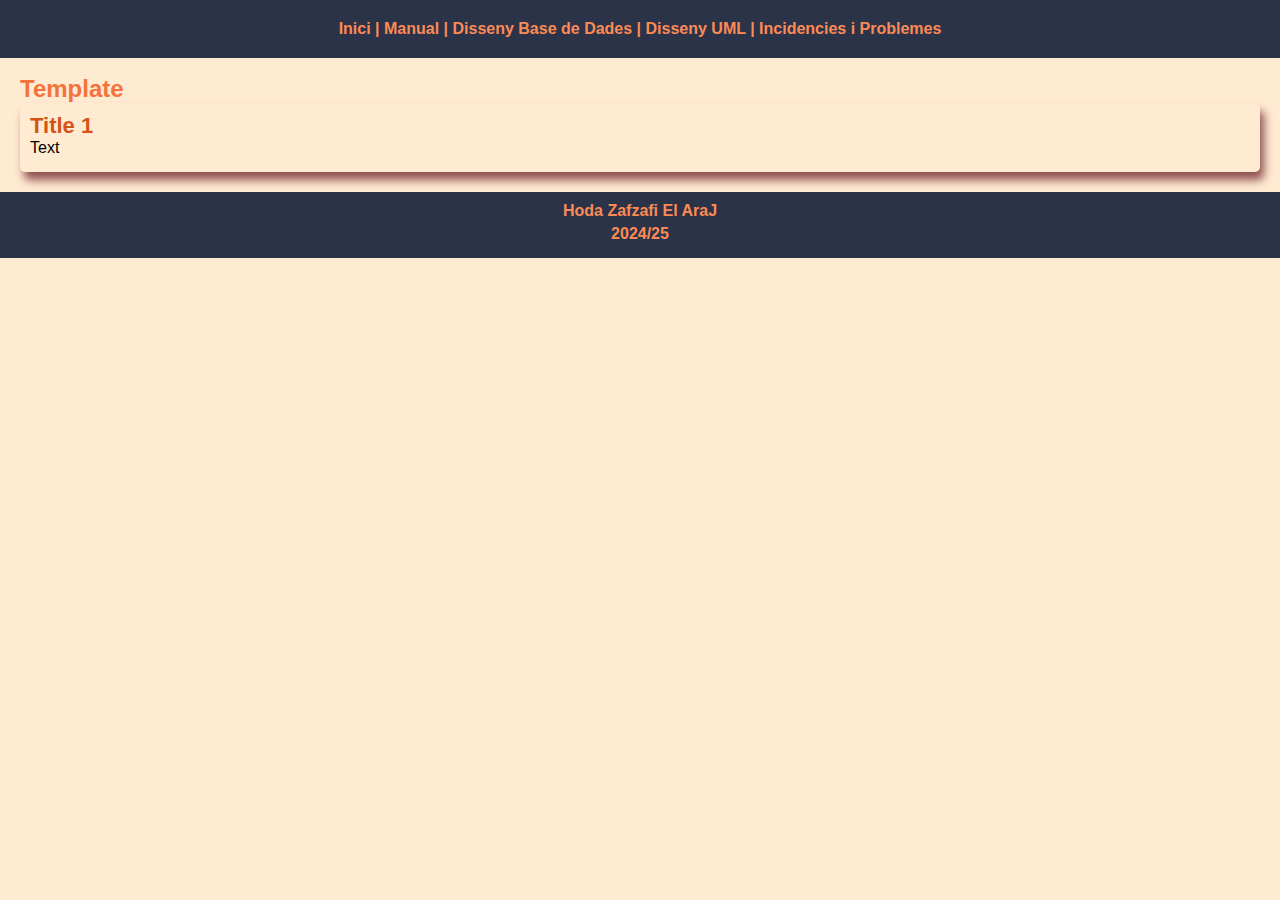
<file: template.html>
<!DOCTYPE html>
<html lang="ca">
<head>
    <link rel="stylesheet" href="estil.css">
    <title>Template</title>
</head>
<body>
    <header class="menu">
        <nav>
            <a href="index.html" class="menu">Inici  | </a>
            <a href="manual.html" class="menu">Manual | </a>
            <a href="dissenyBase.html" class="menu">Disseny Base de Dades  | </a>
            <a href="uml.html" class="menu">Disseny UML | </a>
            <a href="incedencies.html" class="menu">Incidencies i Problemes</a>
        </nav>
    </header>

    <main>
        <h1>Template</h1>
        <article>
            <header>
                <h2>Title 1</h2>
            </header>
            <p>Text</p>
            <footer>
            </footer>
        </article>
    </main>

    <footer class="footerFinal">
        <p>Hoda Zafzafi El AraJ</p>
        <p>2024/25</p>
    </footer>
</body>
</html>
</file>
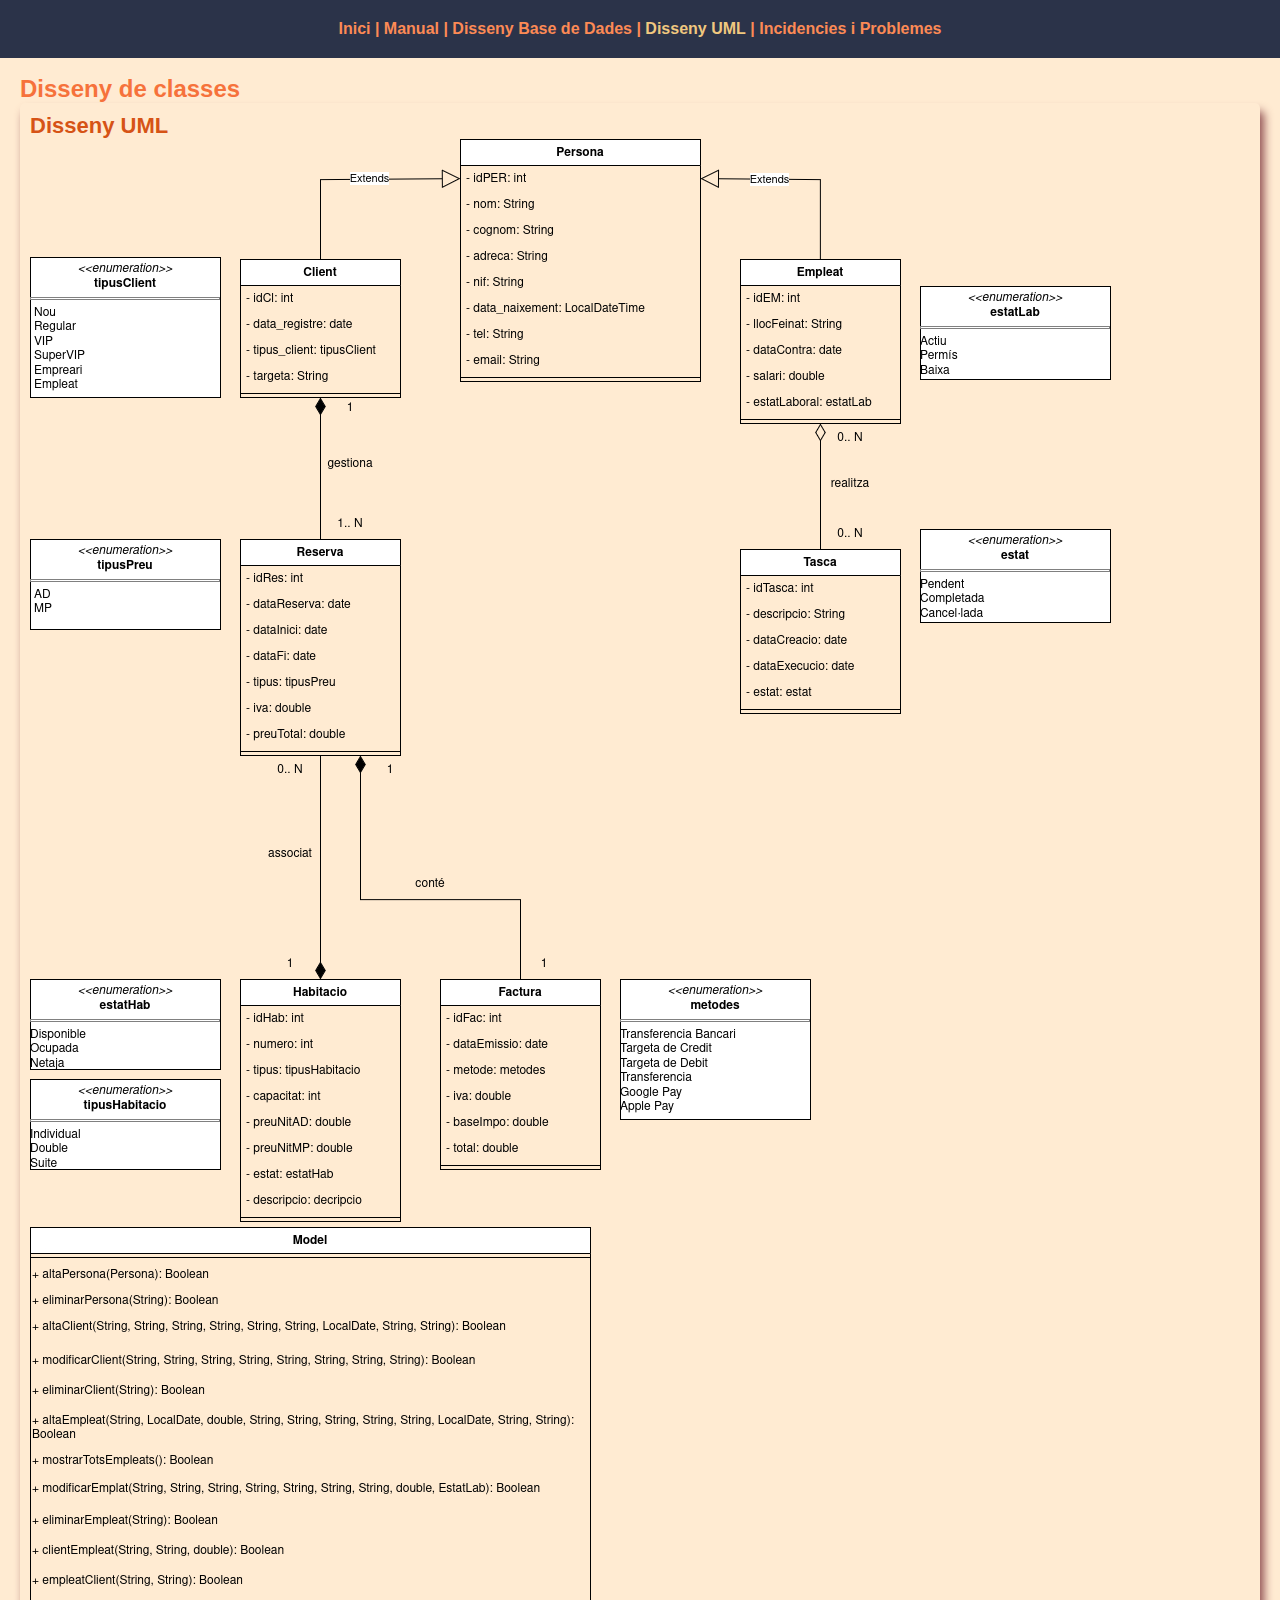
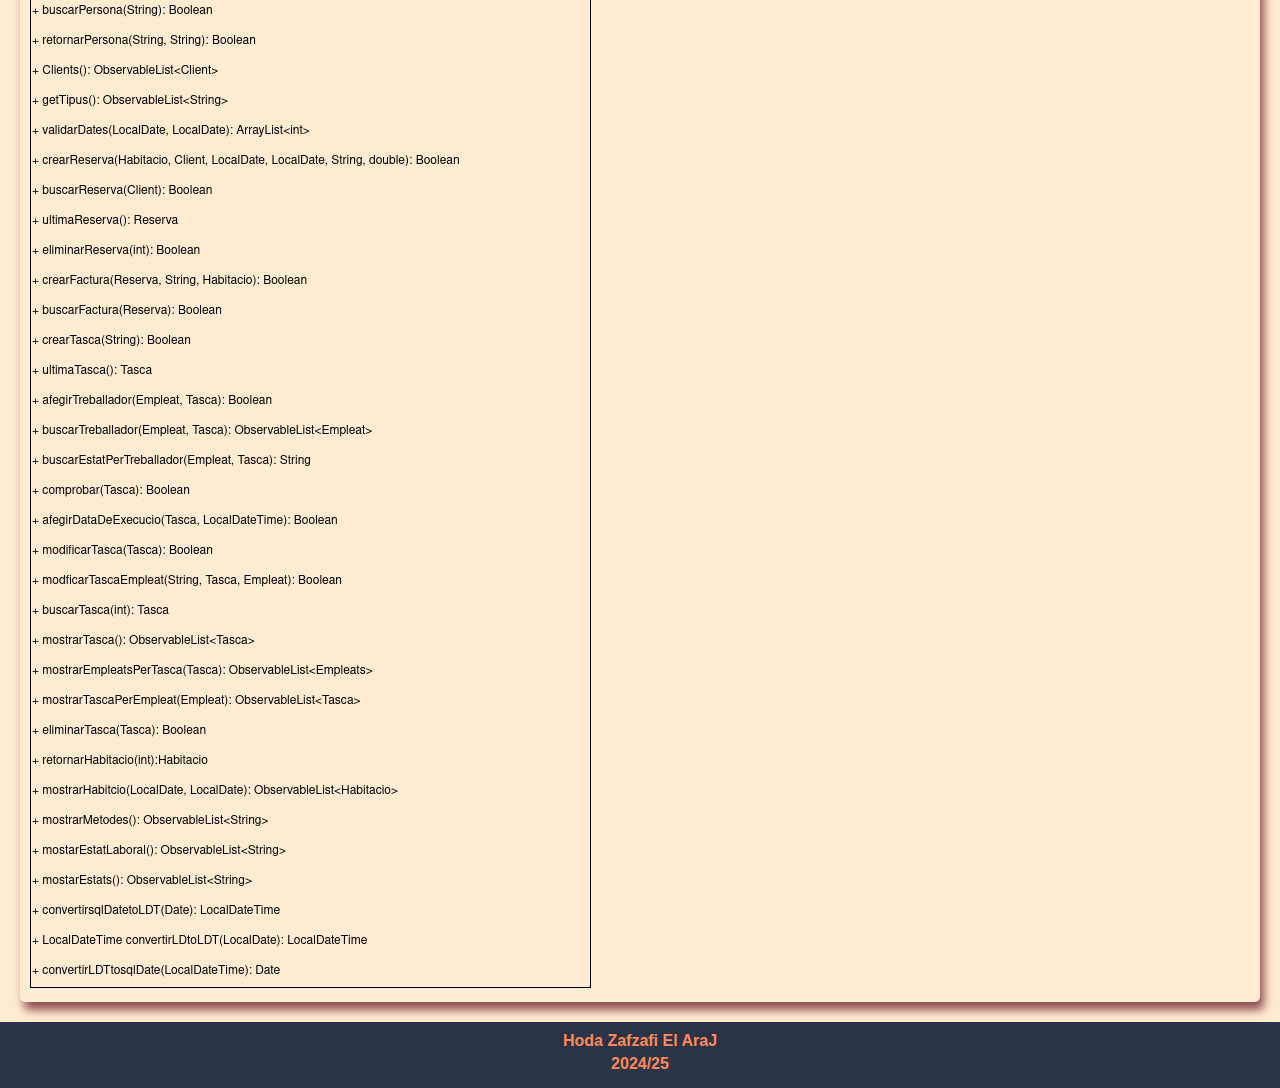
<file: uml.html>
<!DOCTYPE html>
<html lang="ca">

<head>
    <link rel="stylesheet" href="estil.css">
    <title>UML</title>
</head>

<body>
    <header class="menu">
        <nav>
            <a href="index.html" class="menu">Inici | </a>
            <a href="manual.html" class="menu">Manual | </a>
            <a href="dissenyBase.html" class="menu">Disseny Base de Dades | </a>
            <a href="uml.html" class="menu" style="color: #f0c87f;">Disseny UML</a>
            <a href="incedencies.html" class="menu"> | Incidencies i Problemes</a>
        </nav>
    </header>

    <main>
        <header>
            <h1>Disseny de classes</h1>
        </header>

        <article>
            <header>
                <h2>Disseny UML</h2>
            </header>
            <img src="OBJ/IMG/uml.png" alt="UML">
            <img src="OBJ/IMG/model.png" alt="model">
        </article>
    </main>
    <footer class="footerFinal">
        <p>Hoda Zafzafi El AraJ</p>
        <p>2024/25</p>
    </footer>
</body>

</html>
</file>
<file: estil.css>
* {
    box-sizing: content-box;
    margin: 0;
    padding: 0;
}

body:not(code) {
    font-family: Verdana, Geneva, Tahoma, sans-serif;
    font-size: 16px;
    background-color: #FFEBD2;
}

header.menu {
    z-index: 1;
    text-align: center;
    top: 0;
    left: 0;
    right: 0;
    position: fixed;
    padding: 20px;
    background-color: #2B3349;
}

a.menu:link,
a.menu:visited,
a.menu:active {
    font-weight: bold;
    text-decoration: none;
    color: #fc8a55;
}

a.menu:hover {
    color: #e77168;
}

a:link,
a:visited,
a:active {
    text-decoration: underline wavy;
    color: #223c63;
}
p{
    margin-bottom: 5px;
}

a:hover {
    color: #4269a5;
}

main {
    margin-top: 55px;
    padding: 20px;
}

.footerFinal {
    bottom: 0;
    left: 0;
    right: 0;
    position: relative;
    text-align: center;
    font-weight: bold;
    color: #fc8a55;
    padding: 10px;
    background-color: #2b3349;
}

h1 {
    font-size: 24px;
    color: #f6723b;
}

h2 {
    color: #d65316;
    font-size: 22px;
}

h3 {
    color: #df3d14;
    font-size: 20px;
}

ul {
    margin-left: 15px;
}

ol {
    margin-left: 20px;
}


a.navegador:link, a.navegador:visited, a.navegador:active, li.navegador {
    color: #4269a5;
    font-weight: bold;
    font-size: 16px;
    text-decoration: none;
    margin-left: 15px;
}

a.navegador:hover, li.navegador:hover{
    color: #253591;
}

article:not(#indexArt) {
    padding: 10px;
    border-radius: 5px;
    box-shadow: 4px 8px 10px 0 #8F4E51;
    animation: down 1s forwards;
}

@keyframes down {
    from {
        transform: scale(1.005);
    }

    to {
        transform: scale(1);
    }
}
</file>
